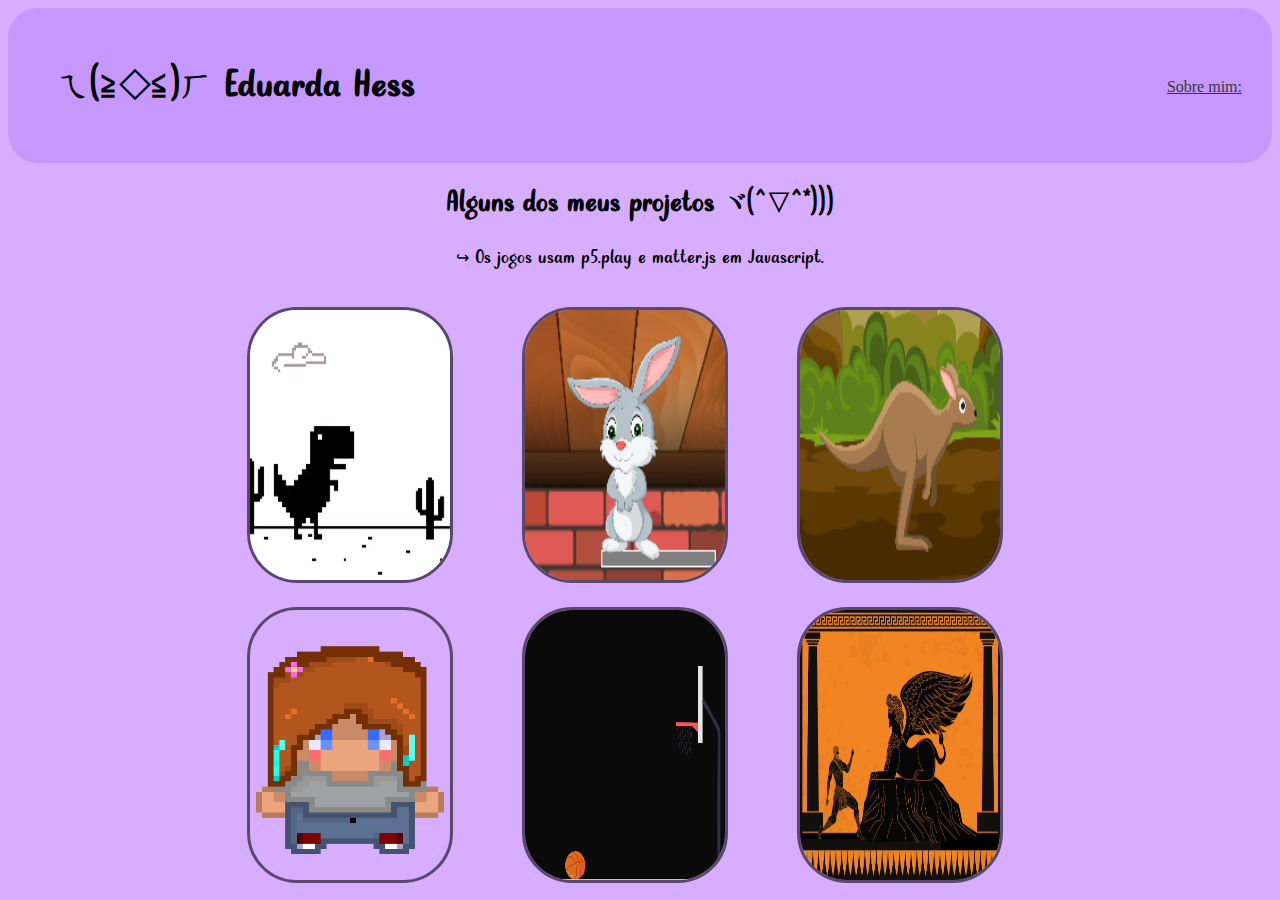
<file: index.html>
<!DOCTYPE html>
<html>
  <head>
    <title>Drex ヾ(•ω•`)o</title>

    <link rel="icon" href="trex.png" />
    <link rel="stylesheet" href="style.css" />
  </head>

  <body>
    <div class="header">
      <h1>ㄟ(≧◇≦)ㄏ Eduarda Hess</h1>

      <a href="aboutme.html" target="_blank"> Sobre mim: </a>
    </div>

    <h2>Alguns dos meus projetos ヾ(^▽^*)))</h2>

    <p>↪ Os jogos usam p5.play e matter.js em Javascript.</p>

    <div class="grade">
      <div class="iten">
        <p>● Jeorge Game</p>

        <a href="https://dudarexx.github.io/Jeorge/">
          <img src="trex2.png" alt="Trex" target="_blank" />
        </a>
      </div>

      <div class="iten">
        <p>● Lola Game</p>

        <a href="https://dudarexx.github.io/Lola2.0/">
          <img src="Lola.png" alt="Lola" target="_blank" />
        </a>
      </div>

      <div class="iten">
        <p>● Thanos Game</p>

        <a href="https://dudarexx.github.io/Thanos-2/">
          <img src="thanos.png" alt="Thanos" target="_blank" />
        </a>
      </div>

      <div class="iten">
        <p>● Battle of Rune Gems Game</p>

        <a href="https://dudarexx.github.io/Jeorge/">
          <img src="ali.png" alt="Battle of Rune Gems" target="_blank" />
        </a>
      </div>

      <div class="iten">
        <p>● Basquete Game</p>

        <a href="https://dudarexx.github.io/basquete/">
          <img src="basquete.png" alt="Basquete" target="_blank" />
        </a>
      </div>

      <div class="iten">
        <p>● Esfinge Game</p>

        <a href="https://dudarexx.github.io/esfinge/">
          <img src="esfinge.png" alt="Esfinge" target="_blank" />
        </a>
      </div>
    </div>
  </body>
</html>
</file>
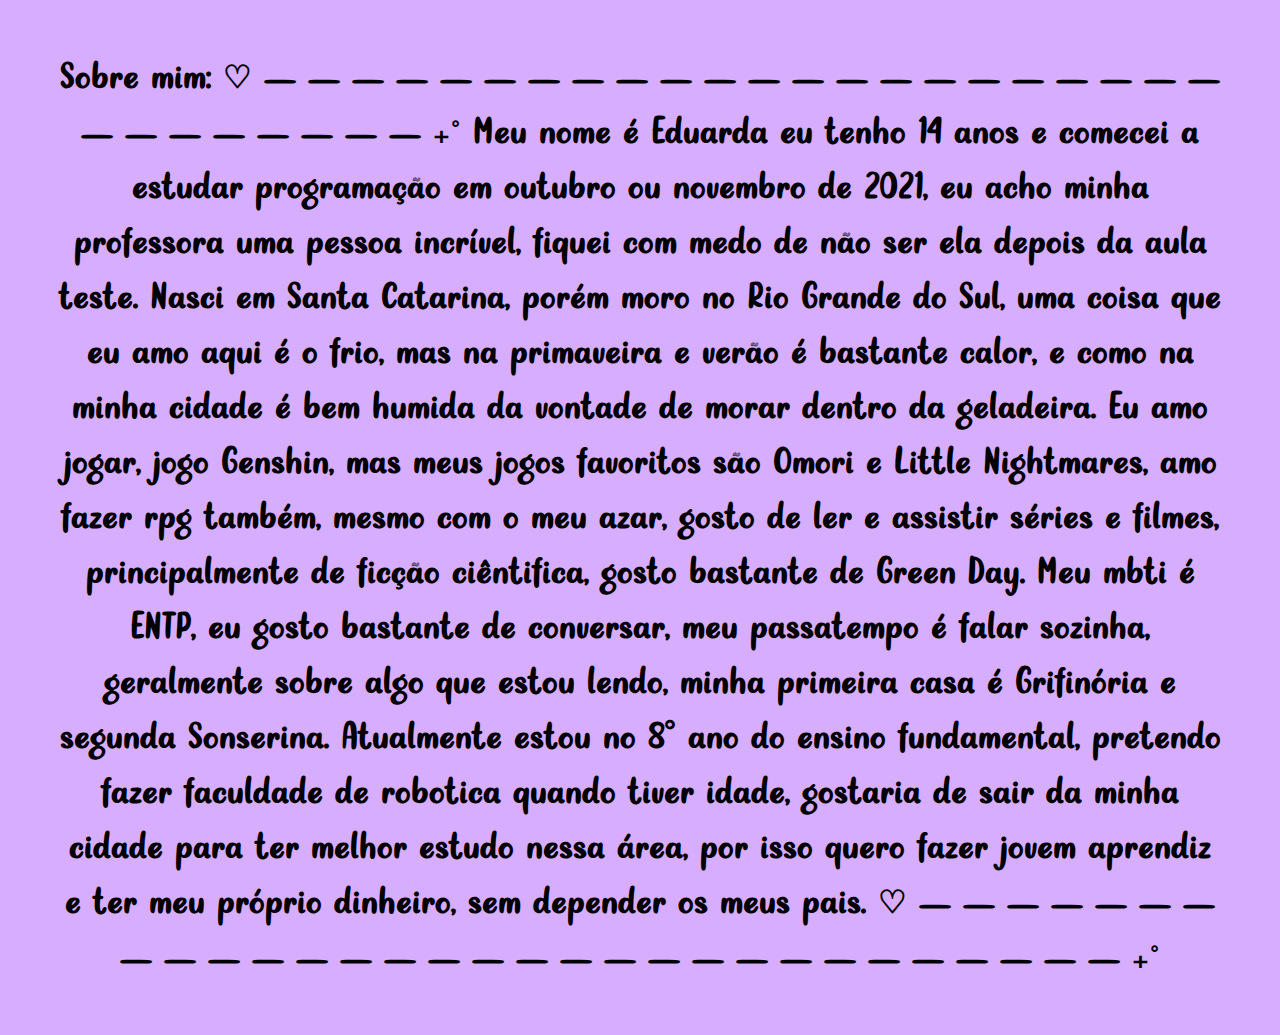
<file: aboutme.html>
<!DOCTYPE html>
<html lang="en">
  <head>
    <meta charset="UTF-8" />
    <meta http-equiv="X-UA-Compatible" content="IE=edge" />
    <meta name="viewport" content="width=device-width, initial-scale=1.0" />
    <title>About me ヾ(•ω•`)o</title>
    <link rel="icon" href="trex.png" />
    <link rel="stylesheet" href="style.css" />
  </head>

  <body>
    <h1>
      Sobre mim: ♡ — — — — — — — — — — — — — — — — — — — — — — — — — — — — — —
      ₊˚ Meu nome é Eduarda eu tenho 14 anos e comecei a estudar programação em
      outubro ou novembro de 2021, eu acho minha professora uma pessoa incrível,
      fiquei com medo de não ser ela depois da aula teste. Nasci em Santa
      Catarina, porém moro no Rio Grande do Sul, uma coisa que eu amo aqui é o
      frio, mas na primaveira e verão é bastante calor, e como na minha cidade é
      bem humida da vontade de morar dentro da geladeira. Eu amo jogar, jogo
      Genshin, mas meus jogos favoritos são Omori e Little Nightmares, amo fazer
      rpg também, mesmo com o meu azar, gosto de ler e assistir séries e filmes,
      principalmente de ficção ciêntifica, gosto bastante de Green Day. Meu mbti
      é ENTP, eu gosto bastante de conversar, meu passatempo é falar sozinha,
      geralmente sobre algo que estou lendo, minha primeira casa é Grifinória e
      segunda Sonserina. Atualmente estou no 8° ano do ensino fundamental,
      pretendo fazer faculdade de robotica quando tiver idade, gostaria de sair
      da minha cidade para ter melhor estudo nessa área, por isso quero fazer
      jovem aprendiz e ter meu próprio dinheiro, sem depender os meus pais. ♡ —
      — — — — — — — — — — — — — — — — — — — — — — — — — — — — — ₊˚
    </h1>
  </body>
</html>
</file>
<file: style.css>
.header{

    background-color: rgb(198, 152, 252);
    display: flex;
    justify-content: space-between;
    border-radius: 30px;

}

body{

    background-color: rgb(215, 173, 255);
    text-align: center;

}

.grade{

    display: flex;
    flex-wrap: wrap;
    justify-content: space-evenly;
    margin-left: 200px;
    margin-right: 200px;

}

.iten img{

    width: 200px;
    height: 270px;

    border-radius: 50px;
    border : solid;
    border-color: rgba(0, 0, 0, 0.582);

}

@font-face {
    font-family: homemade;
    src: url(./Homemade\ Sausage.ttf);
}

h1,h2,h3,p{

    font-family: homemade;

}

h1{

    margin: 50px;

}

a{

    margin-right: 30px;
    margin-top: 70px;

}

a:link{

    color: rgb(56, 56, 56);

}

a:visited{

    color: rgb(56, 56, 56);
}

.iten{

    position: relative;
    margin-top: 20px;    

}

.iten p{

    position: absolute;
    top: 50%;
    left: 50%;
    transform: translate(-50%,-50%);
    opacity: 0;

}

.iten:hover p{

    opacity: 1;
    transition: 0.8s;

}

.iten:hover img{

    opacity: 0.3;
    transition: 0.8s;

}
</file>
